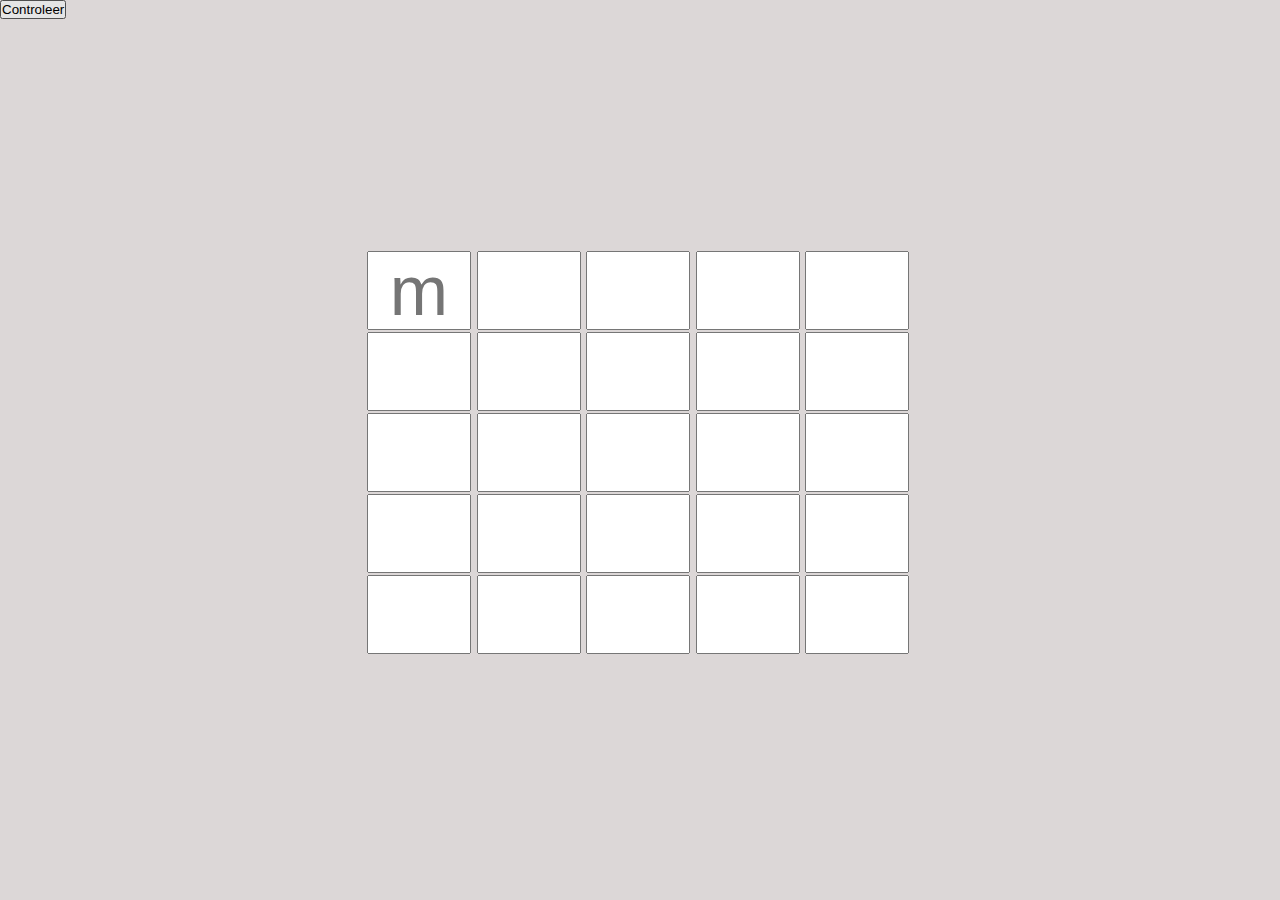
<file: index.html>
<!DOCTYPE html>
<html>
	<head>
		<title>Lingo!</title>
		<link rel="stylesheet" type="text/css" href="stylesheet.css">

	</head>
		<body>
					<button onclick="check()">Controleer</button>
				<table>
					<tr id="rij1">
						<td><input type="text" maxlength="1" id="rij1letter1" value=""></td>
						<td><input type="text" maxlength="1" id="rij1letter2" value=""></td>
						<td><input type="text" maxlength="1" id="rij1letter3" value=""></td>
						<td><input type="text" maxlength="1" id="rij1letter4" value=""></td>
						<td><input type="text" maxlength="1" id="rij1letter5" value=""></td>
					</tr>

					<tr id="rij2">
						<td><input type="text" maxlength="1" id="rij2letter1" value=""></td>
						<td><input type="text" maxlength="1" id="rij2letter2" value=""></td>
						<td><input type="text" maxlength="1" id="rij2letter3" value=""></td>
						<td><input type="text" maxlength="1" id="rij2letter4" value=""></td>
						<td><input type="text" maxlength="1" id="rij2letter5" value=""></td>
					</tr>

					<tr id="rij3">
						<td><input type="text" maxlength="1" id="rij3letter1" value=""></td>
						<td><input type="text" maxlength="1" id="rij3letter2" value=""></td>
						<td><input type="text" maxlength="1" id="rij3letter3" value=""></td>
						<td><input type="text" maxlength="1" id="rij3letter4" value=""></td>
						<td><input type="text" maxlength="1" id="rij3letter5" value=""></td>
					</tr>

					<tr id="rij4">
						<td><input type="text" maxlength="1" id="rij4letter1" value=""></td>
						<td><input type="text" maxlength="1" id="rij4letter2" value=""></td>
						<td><input type="text" maxlength="1" id="rij4letter3" value=""></td>
						<td><input type="text" maxlength="1" id="rij4letter4" value=""></td>
						<td><input type="text" maxlength="1" id="rij4letter5" value=""></td>
					</tr>

					<tr id="rij5">
						<td><input type="text" maxlength="1" id="rij5letter1" value=""></td>
						<td><input type="text" maxlength="1" id="rij5letter2" value=""></td>
						<td><input type="text" maxlength="1" id="rij5letter3" value=""></td>
						<td><input type="text" maxlength="1" id="rij5letter4" value=""></td>
						<td><input type="text" maxlength="1" id="rij5letter5" value=""></td>
					</tr>

				</table>

	</body>
	<script src="game.js" type="text/javascript" ></script>
</html>
</file>
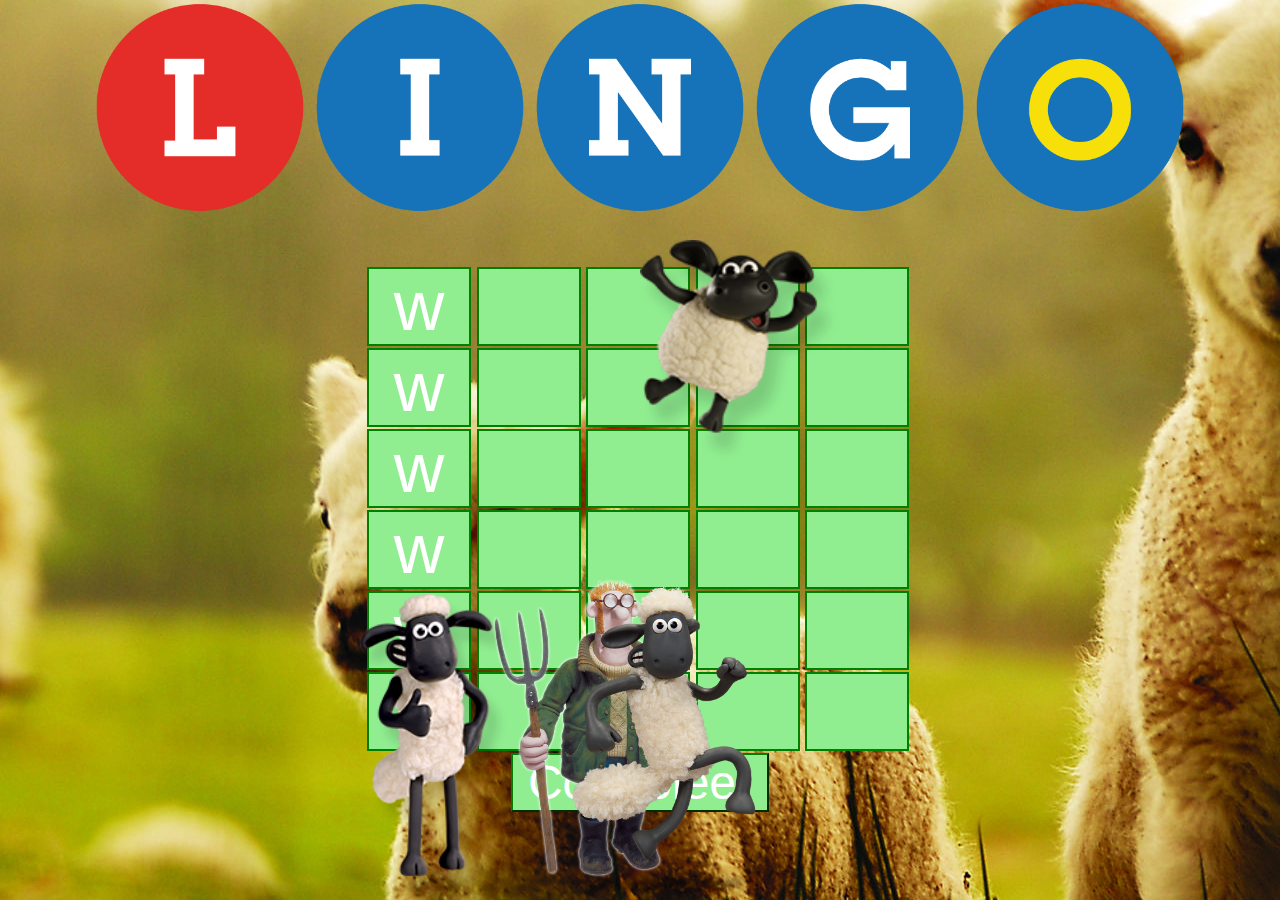
<file: Lingooooooo/index.html>
<!DOCTYPE html>
<html>
	<head>
		<title>Lingo!</title>
		<link rel="stylesheet" type="text/css" href="stylesheet.css">

	</head>
		<body>
		<img id="logo" src="logo.png" alt="Logo">
		<img id="sheep" src="sheep.png" alt="sheep">
		<img id="sheep2" src="sheep2.png" alt="sheep2">
		<img id="sheep3" src="sheep3.png" alt="sheep3">
		<img id="sheep4" src="sheep4.png" alt="sheep4">
				<table>
<!--Gemaakt met javascript-->
				</table>
					<button onclick="check()">Controleer</button>
	</body>
	<script src="game.js" type="text/javascript" ></script>
</html>
</file>
<file: stylesheet.css>
* {
    margin: 0;
    padding: 0;
}

body {
    background: #dcd7d7;
}

input {
    height: 75px;
    width: 100px;
    font-family: arial;
    font-size:  70px;
    text-align:  center;
}

table {
    width: 550PX;
    margin: auto;
    margin-top: 230px;
}
</file>
<file: Lingooooooo/stylesheet.css>
* {
    margin: 0;
    padding: 0;
}

body {
    background-image: url("achtergrond.jpg");
    background-repeat: no-repeat;
    background-attachment: fixed;
    background-position: center;
}

input {
    height: 75px;
    width: 100px;
    font-family: arial;
    font-size: 70px;
    text-align: center;
    border: 2PX SOLID green;
    color: white;
    background-color: lightgreen;
}

table {
    width: 550PX;
    margin: auto;
    margin-top: 50px;
}
button {
    width: 258px;
    margin: auto;
    background-color: lightgreen;
    border-color: green;
    color: white;
    font-size: -webkit-xxx-large;
    display: block;
}

#logo {
    width: 1100px;
    display: block;
    margin: auto;
    top: 0px;
}

#sheep {
    width: 200px;
    position: absolute;
    bottom: 15px;
    left: 485px;
}

#sheep2 {
    width: 200px;
    position: absolute;
    bottom: 0px;
    right: 521px;
}

#sheep3 {
    width: 200px;
    position: absolute;
    top: 240px;
    right: 440px;
}

#sheep4 {
    width: 150px;
    position: absolute;
    bottom: 0px;
    left: 360px;
}
.letterKlopt {
    background-color: red;
}
.verkeerdePlek {
    background-color: yellow;
    border-radius: 100%;
}
</file>
